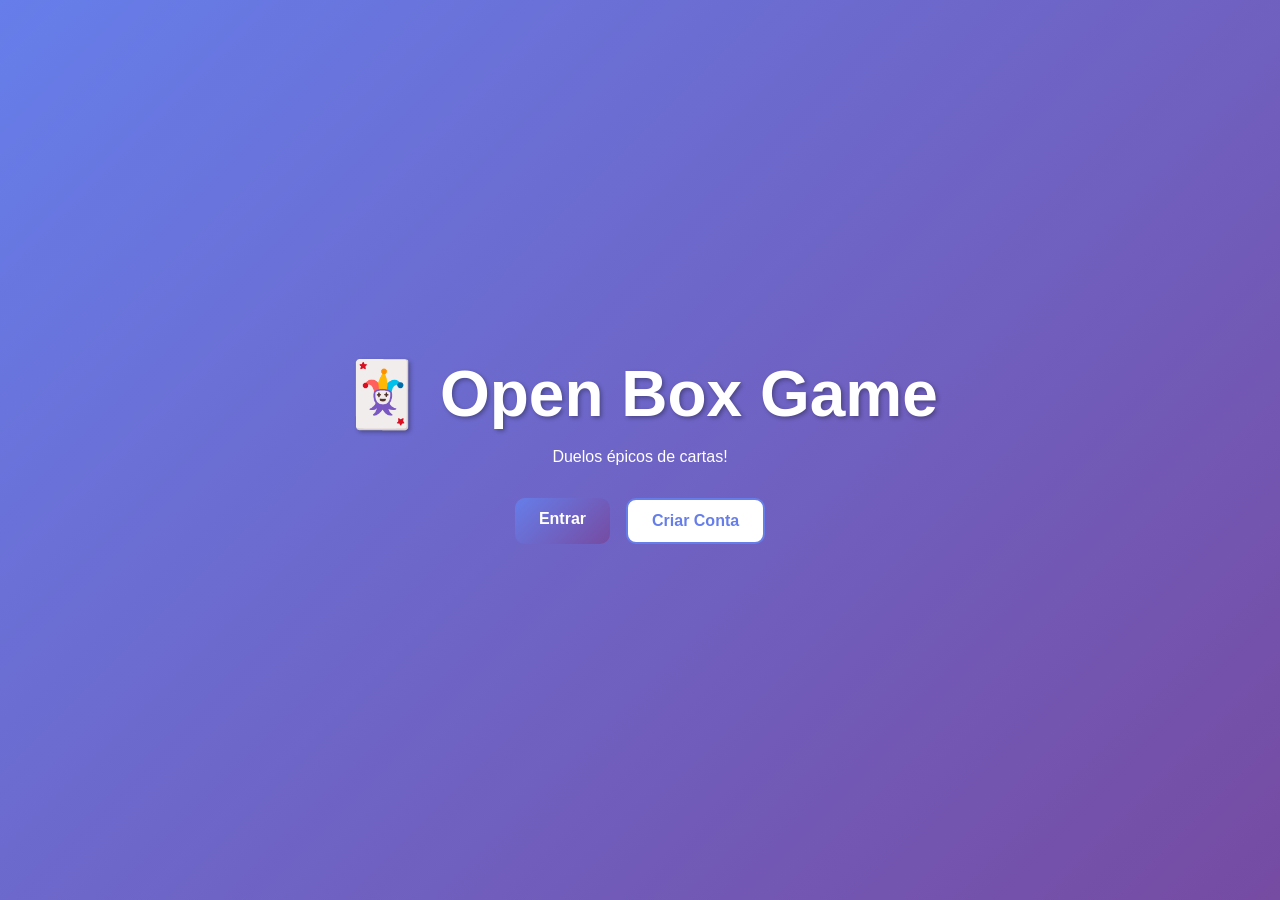
<file: index.html>
<!DOCTYPE html>
<html lang="pt-BR">
<head>
    <meta charset="UTF-8">
    <meta name="viewport" content="width=device-width, initial-scale=1.0">
    <title>Open Box Game - Duelos de Cartas</title>
    <link rel="stylesheet" href="style.css">
</head>
<body>
    <div class="landing">
        <div class="landing-content">
            <h1>🃏 Open Box Game</h1>
            <p>Duelos épicos de cartas!</p>
            <div class="landing-buttons">
                <a href="login.html" class="btn-primary">Entrar</a>
                <a href="login.html" class="btn-secondary">Criar Conta</a>
            </div>
        </div>
    </div>
    <script src="script.js"></script>
</body>
</html>
</file>
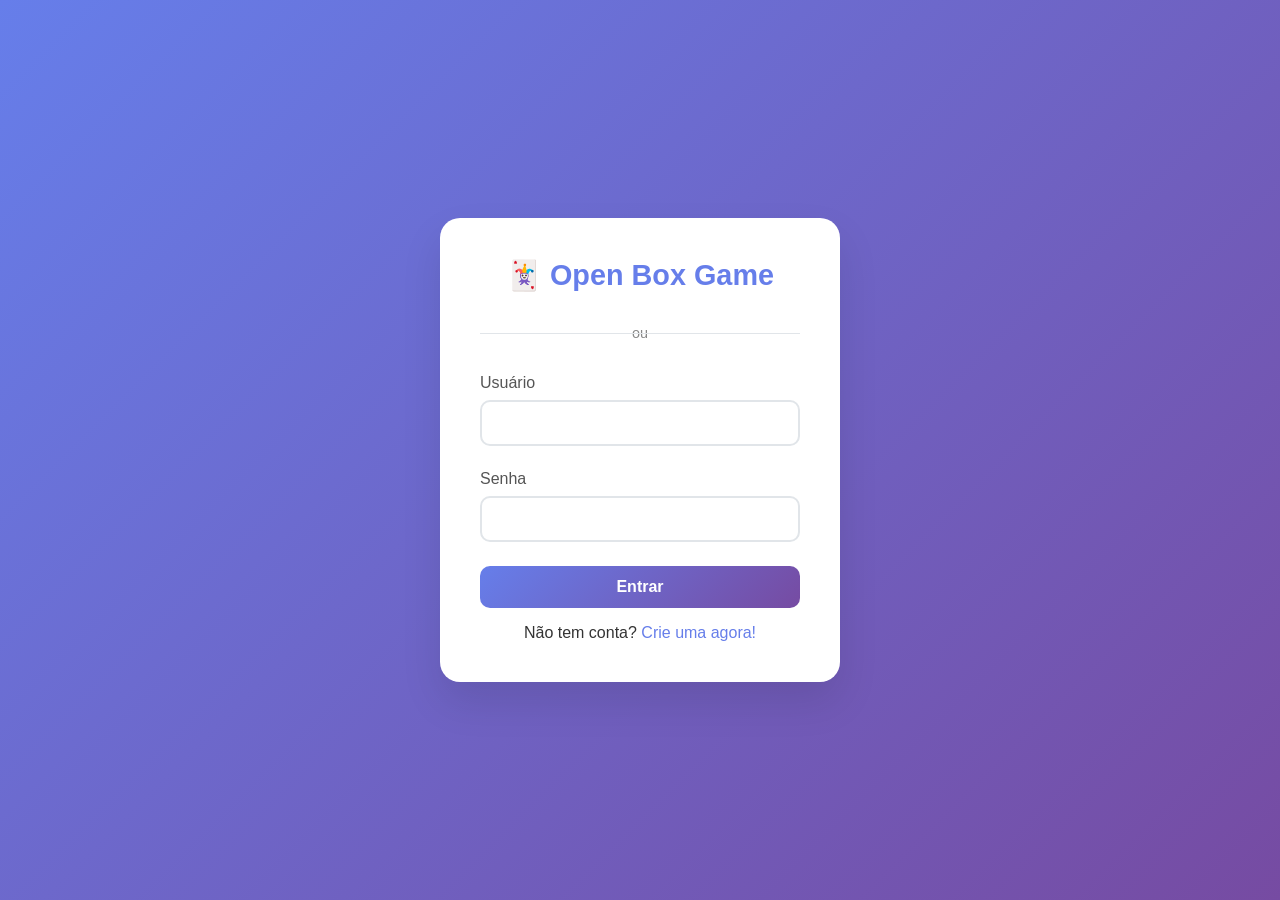
<file: login.html>
<!DOCTYPE html>
<html lang="pt-BR">
<head>
    <meta charset="UTF-8">
    <meta name="viewport" content="width=device-width, initial-scale=1.0">
    <title>Login - Open Box Game</title>
    <link rel="stylesheet" href="style.css">
    <script src="https://accounts.google.com/gsi/client" async defer></script>
</head>
<body>
    <div class="container">
        <div class="login-card">
            <div class="logo">
                <h2>🃏 Open Box Game</h2>
            </div>
            
            <!-- Login Google -->
            <div id="g_id_onload"
                 data-client_id="SUA_GOOGLE_CLIENT_ID.apps.googleusercontent.com"
                 data-callback="handleGoogleSignIn"
                 data-auto_prompt="false">
            </div>
            <div class="g_id_signin" data-type="standard"></div>

            <!-- Divider -->
            <div class="divider">
                <span>ou</span>
            </div>

            <!-- Login Tradicional -->
            <form id="loginForm" class="login-form">
                <div class="input-group">
                    <label>Usuário</label>
                    <input type="text" id="username" required>
                </div>
                <div class="input-group">
                    <label>Senha</label>
                    <input type="password" id="password" required>
                </div>
                <button type="submit" class="btn-primary full-width">Entrar</button>
            </form>

            <!-- Criar Conta -->
            <div class="create-account">
                <p>Não tem conta? <a href="#" id="showRegister">Crie uma agora!</a></p>
            </div>

            <!-- Registro -->
            <form id="registerForm" class="login-form hidden">
                <div class="input-group">
                    <label>Nome de Usuário</label>
                    <input type="text" id="regUsername" required>
                </div>
                <div class="input-group">
                    <label>Email</label>
                    <input type="email" id="regEmail" required>
                </div>
                <div class="input-group">
                    <label>Senha</label>
                    <input type="password" id="regPassword" required>
                </div>
                <button type="submit" class="btn-primary full-width">Criar Conta</button>
            </form>
        </div>
    </div>
    <script src="script.js"></script>
</body>
</html>
</file>
<file: style.css>
* {
    margin: 0;
    padding: 0;
    box-sizing: border-box;
}

body {
    font-family: 'Segoe UI', Tahoma, Geneva, Verdana, sans-serif;
    background: linear-gradient(135deg, #667eea 0%, #764ba2 100%);
    min-height: 100vh;
    color: #333;
}

.container {
    min-height: 100vh;
    display: flex;
    align-items: center;
    justify-content: center;
    padding: 20px;
}

/* Landing Page */
.landing {
    min-height: 100vh;
    display: flex;
    align-items: center;
    justify-content: center;
    text-align: center;
    color: white;
}

.landing-content h1 {
    font-size: 4rem;
    margin-bottom: 1rem;
    text-shadow: 2px 2px 4px rgba(0,0,0,0.3);
}

.landing-buttons {
    display: flex;
    gap: 1rem;
    justify-content: center;
    flex-wrap: wrap;
    margin-top: 2rem;
}

/* Login Card */
.login-card {
    background: white;
    padding: 2.5rem;
    border-radius: 20px;
    box-shadow: 0 20px 40px rgba(0,0,0,0.1);
    width: 100%;
    max-width: 400px;
    text-align: center;
}

.logo h2 {
    color: #667eea;
    margin-bottom: 2rem;
    font-size: 1.8rem;
}

.input-group {
    margin-bottom: 1.5rem;
    text-align: left;
}

.input-group label {
    display: block;
    margin-bottom: 0.5rem;
    font-weight: 500;
    color: #555;
}

.input-group input {
    width: 100%;
    padding: 12px 16px;
    border: 2px solid #e1e5e9;
    border-radius: 10px;
    font-size: 1rem;
    transition: border-color 0.3s;
}

.input-group input:focus {
    outline: none;
    border-color: #667eea;
}

.divider {
    position: relative;
    margin: 2rem 0;
    text-align: center;
}

.divider::before {
    content: '';
    position: absolute;
    top: 50%;
    left: 0;
    right: 0;
    height: 1px;
    background: #e1e5e9;
}

.divider span {
    background: white;
    padding: 0 1rem;
    color: #888;
    font-size: 0.9rem;
}

.hidden {
    display: none;
}

.create-account {
    margin-top: 1rem;
}

.create-account a {
    color: #667eea;
    text-decoration: none;
    font-weight: 500;
}

/* Buttons */
.btn-primary, .btn-secondary {
    padding: 12px 24px;
    border: none;
    border-radius: 10px;
    font-size: 1rem;
    font-weight: 600;
    cursor: pointer;
    transition: all 0.3s;
    text-decoration: none;
    display: inline-block;
}

.btn-primary {
    background: linear-gradient(135deg, #667eea 0%, #764ba2 100%);
    color: white;
}

.btn-primary:hover {
    transform: translateY(-2px);
    box-shadow: 0 10px 20px rgba(102, 126, 234, 0.4);
}

.btn-secondary {
    background: white;
    color: #667eea;
    border: 2px solid #667eea;
}

.btn-secondary:hover {
    background: #667eea;
    color: white;
}

.full-width {
    width: 100%;
}

/* Game Layout */
.game-container {
    min-height: 100vh;
    display: flex;
    flex-direction: column;
}

.header {
    background: rgba(255,255,255,0.95);
    backdrop-filter: blur(10px);
    padding: 1rem 2rem;
    display: flex;
    justify-content: space-between;
    align-items: center;
    box-shadow: 0 2px 20px rgba(0,0,0,0.1);
}

.user-info {
    display: flex;
    align-items: center;
    gap: 1rem;
}

.coins {
    background: linear-gradient(135deg, #f7931e, #ffcc02);
    padding: 0.5rem 1rem;
    border-radius: 20px;
    font-weight: bold;
    color: white;
}

.btn-logout {
    background: #ff4757;
    color: white;
    padding: 0.5rem 1rem;
    border-radius: 8px;
    font-size: 0.9rem;
}

/* Sidebar */
.sidebar {
    width: 250px;
    background: rgba(255,255,255,0.95);
    backdrop-filter: blur(10px);
    padding: 2rem 0;
    box-shadow: 2px 0 20px rgba(0,0,0,0.1);
}

.sidebar ul {
    list-style: none;
}

.sidebar a {
    display: block;
    padding: 1rem 2rem;
    color: #555;
    text-decoration: none;
    transition: all 0.3s;
    border-left: 4px solid transparent;
}

.sidebar a:hover, .nav-active {
    background: rgba(102, 126, 234, 0.1);
    color: #667eea;
    border-left-color: #667eea;
}

/* Main Content */
.main-content {
    flex: 1;
    padding: 2rem;
    max-width: 1200px;
    margin: 0 auto;
    width: 100%;
}

.section {
    display: none;
}

.section.active {
    display: block;
}

.section h2 {
    margin-bottom: 2rem;
    color: white;
    text-shadow: 0 2px 4px rgba(0,0,0,0.3);
}

/* Stats Grid */
.stats-grid {
    display: grid;
    grid-template-columns: repeat(auto-fit, minmax(250px, 1fr));
    gap: 2rem;
    margin-bottom: 2rem;
}

.stat-card {
    background: rgba(255,255,255,0.95);
    backdrop-filter: blur(10px);
    padding: 2rem;
    border-radius: 20px;
    text-align: center;
    box-shadow: 0 10px 30px rgba(0,0,0,0.1);
}

.stat-card h3 {
    color: #666;
    margin-bottom: 1rem;
    font-size: 1.1rem;
}

.stat-value {
    font-size: 2.5rem;
    font-weight: bold;
    color: #333;
}

.rank-gold {
    color: #ffd700 !important;
}

/* Quick Actions */
.quick-actions {
    display: flex;
    gap: 1rem;
    flex-wrap: wrap;
}

/* Filter Bar */
.filter-bar {
    margin-bottom: 2rem;
}

.filter-bar select {
    padding: 10px 16px;
    border: 2px solid rgba(255,255,255,0.3);
    border-radius: 10px;
    background: rgba(255,255,255,0.9);
    font-size: 1rem;
}

/* Cards Grid */
.cards-grid {
    display: grid;
    grid-template-columns: repeat(auto-fill, minmax(200px, 1fr));
    gap: 1.5rem;
}

/* Shop */
.shop-grid {
    display: grid;
    grid-template-columns: repeat(auto-fit, minmax(300px, 1fr));
    gap: 2rem;
}

.shop-item {
    background: rgba(255,255,255,0.95);
    backdrop-filter: blur(10px);
    padding: 2rem;
    border-radius: 20px;
    text-align: center;
    box-shadow: 0 10px 30px rgba(0,0,0,0.1);
}

.box-image {
    font-size: 4rem;
    margin-bottom: 1rem;
}

.price {
    font-size: 1.5rem;
    font-weight: bold;
    color: #f7931e;
    margin: 1rem 0;
}

.btn-buy {
    width: 100%;
    padding: 12px;
    background: linear-gradient(135deg, #28a745, #20c997);
    color: white;
    border: none;
    border-radius: 10px;
    font-weight: 600;
}

/* Code Input */
.code-input {
    display: flex;
    gap: 1rem;
    max-width: 500px;
    margin-bottom: 2rem;
}

.code-input input {
    flex: 1;
    padding: 15px;
    border: 2px solid rgba(255,255,255,0.3);
    border-radius: 10px;
    font-size: 1.1rem;
}

/* Responsive */
@media (max-width: 768px) {
    .sidebar {
        position: fixed;
        left: -250px;
        height: 100vh;
        z-index: 1000;
        transition: left 0.3s;
    }
    
    .sidebar.open {
        /* ===== ADMIN PANEL ===== */
.btn-admin {
    background: #ff6b6b !important;
    padding: 0.5rem 1rem !important;
    border-radius: 8px !important;
}

.admin-tabs {
    display:
</file>
